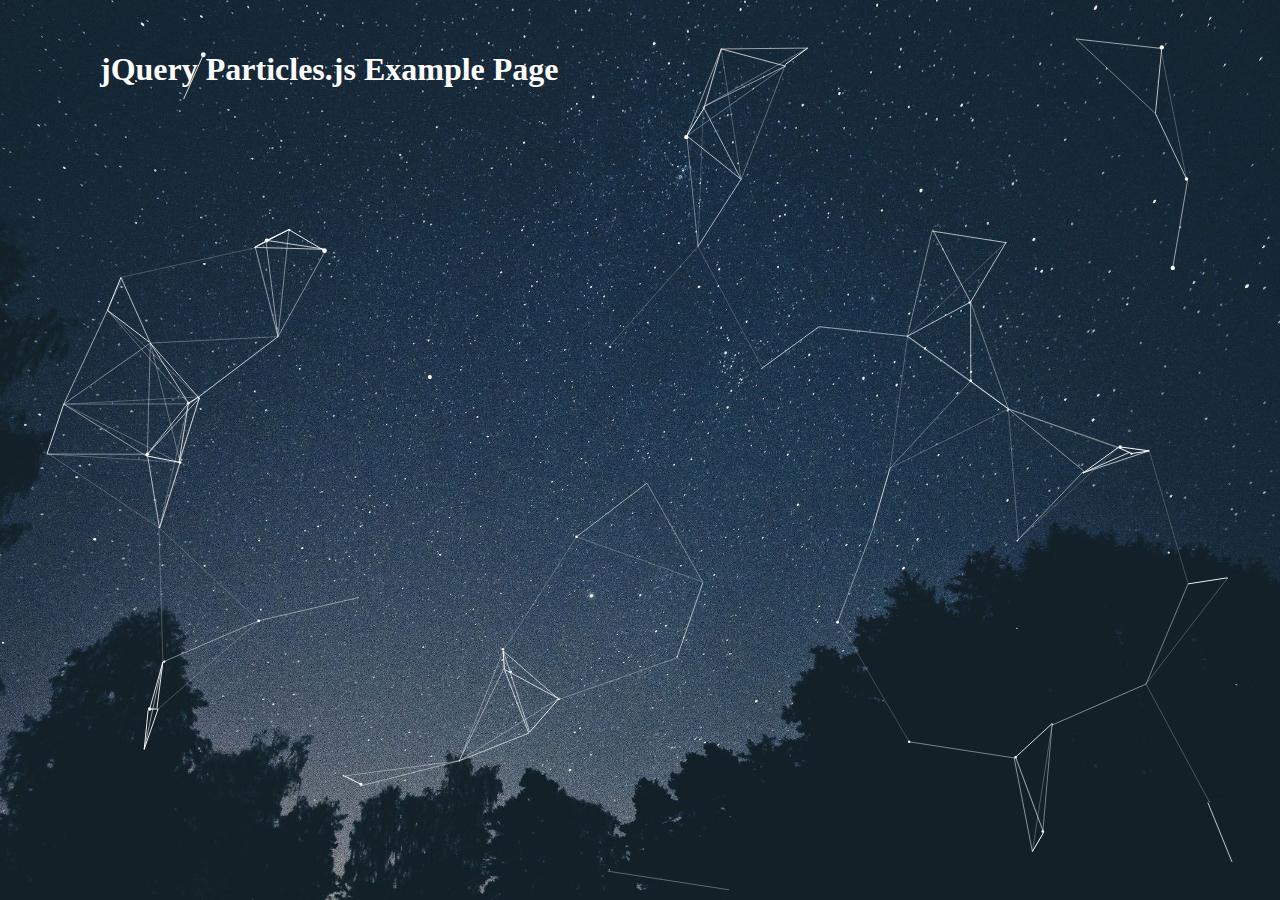
<file: js/particle_1/index.html>
<!doctype html>
<html>
<head>
<meta charset="utf-8">
<meta http-equiv="X-UA-Compatible" content="IE=edge,chrome=1">
<meta name="viewport" content="width=device-width, initial-scale=1">
    <title>jQuery Particles.js Example Page</title>
    <style>
      body {
        margin: 0;
        padding: 0;
      }
      h1 { position:absolute; top:30px; left:100px; color:#fff;}
      .jquery-script-ads { position:absolute; top:150px; left:100px;}
      canvas {
        position: absolute;
      }
      
      .background {
        background-image: url('1.jpg');
        background-size: cover;
        background-position: center bottom;
        background-repeat: no-repeat;
        background-attachment: fixed;
      }
    </style>
  </head>
  
  <body class="background">
  <h1>jQuery Particles.js Example Page</h1>
  <div class="jquery-script-ads"><script type="text/javascript"><!--
google_ad_client = "ca-pub-2783044520727903";
/* jQuery_demo */
google_ad_slot = "2780937993";
google_ad_width = 728;
google_ad_height = 90;
//-->
</script>
<script type="text/javascript"
src="http://pagead2.googlesyndication.com/pagead/show_ads.js">
</script></div>
    <canvas class="canvas"></canvas>
    
    <script src="https://code.jquery.com/jquery-1.12.4.min.js"></script>
    <script src="dist/jquery.particles.js"></script>
    <script>
      $(document).ready(function() {
        $('.canvas').particles({
          connectParticles: true,
          color: '#ffffff',
          size: 3,
          maxParticles: 80,
          speed: 1.8
        });
      });
    </script><script type="text/javascript">

  var _gaq = _gaq || [];
  _gaq.push(['_setAccount', 'UA-36251023-1']);
  _gaq.push(['_setDomainName', 'jqueryscript.net']);
  _gaq.push(['_trackPageview']);

  (function() {
    var ga = document.createElement('script'); ga.type = 'text/javascript'; ga.async = true;
    ga.src = ('https:' == document.location.protocol ? 'https://ssl' : 'http://www') + '.google-analytics.com/ga.js';
    var s = document.getElementsByTagName('script')[0]; s.parentNode.insertBefore(ga, s);
  })();

</script>
  </body>
</html>
</file>
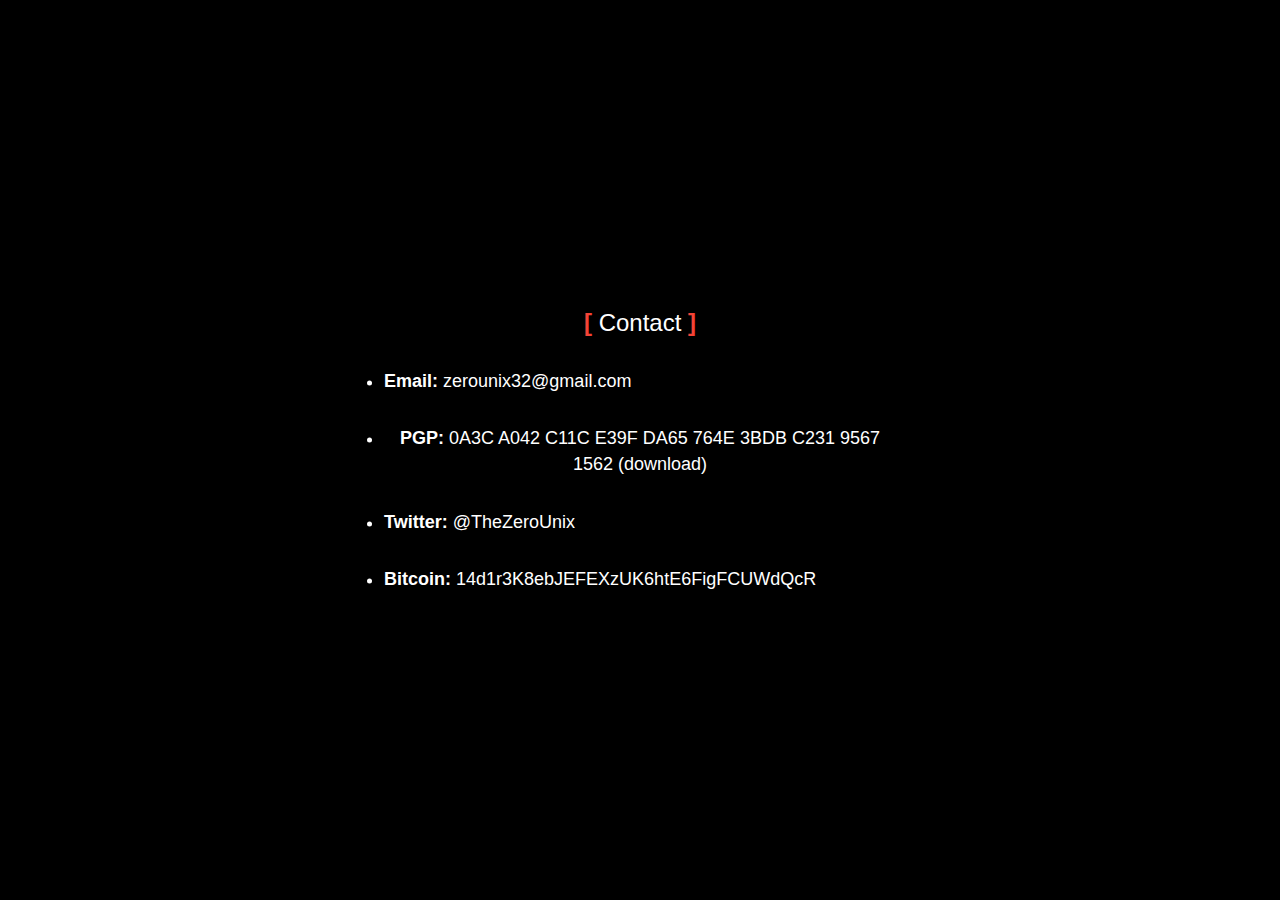
<file: alt.html>
<!DOCTYPE html>
<html>
<head>
  <title>ZeroUnix</title>
  <meta charset="utf-8">
  <meta http-equiv="x-ua-compatible" content="ie=edge">
  <meta name="viewport" content="width=device-width, initial-scale=1, shrink-to-fit=no">
  <!-- The above 3 meta tags *must* come first in the head; any other head content must come *after* these tags -->
  <title>ZeroUnix</title>
  <!-- -->
  <link rel="icon" href="./img/main.png">
  <link rel="stylesheet" type="text/css" href="./css/w3.css">
  <link rel="stylesheet" type="text/css" href="./css/zero.css">
  <link rel="stylesheet" href="https://maxcdn.bootstrapcdn.com/bootstrap/3.3.7/css/bootstrap.min.css" integrity="sha384-BVYiiSIFeK1dGmJRAkycuHAHRg32OmUcww7on3RYdg4Va+PmSTsz/K68vbdEjh4u" crossorigin="anonymous">
</head>
<body class="w3-black">
        <div class="w3-container w3-display-middle w3-center">
          <div class="w3-margin w3-left">
            <h3>
              <span><b class="w3-text-red">[</b></span>
              Contact
              <span><b class="w3-text-red">]</b></span>
            </h3>
            <div class="w3-margin">
              <li class="w3-margin w3-left w3-text-white w3-large"><b>Email:</b> zerounix32@gmail.com</li>
              <li class="w3-margin w3-left w3-text-white w3-large" ><b>PGP:</b> 0A3C A042 C11C E39F DA65 764E 3BDB C231 9567 1562 (<a href="./data/pgp-pub.asc" class="w3-text-white w3-hover-text-orange">download</a>)</li>
              <li class="w3-margin w3-left w3-text-white w3-large"><b>Twitter:</b> <a class="w3-text-white w3-hover-text-orange" href="https://twitter.com/TheZeroUnix">@TheZeroUnix</a></li>
              <li class="w3-margin w3-left w3-text-white w3-large"><b>Bitcoin: </b>14d1r3K8ebJEFEXzUK6htE6FigFCUWdQcR</li>            
            </div>
          </div>
      </div>
</body>
</html>
</file>
<file: css/zero.css>
/*
  *** Please respect the copyright. DONT DELETE THIS! ***
Made by: ZeroUnix
+ Facebook: https://fb.me/ZeroUnix.error/
+ Email: zerounix32@gmail.com
+ Blogspot: https://zerounix32.blogspot.com/
+ Website: http://zerosec.pe.hu
Copyright (c) ZeroUnix 2016. All rights reserved.
*/

@media only screen and (max-width: 1600px) {
.z-panel-top {
  background-position: center top;
}
.z-content-wrap {
  position: relative;
}
.z-mainNav-wrap {
  float: right;
}

#particles-js {
  position: absolute;
  width: 100%;
  height: 100%;
  background: #000000;
  }
.z-manNav-area {
  display: inline-block;
  margin-right: 1em;
  padding-right: 1em;
  text-align: left;
}
.z-img {
        background-attachment: scroll;
    }
.z-img-ctrl {
	 background-attachment: fixed;
    background-position: center;
    background-repeat: no-repeat;
    background-size: cover;
}    

.z-search-width {
  width: 220px;
margin: 0 auto;
    margin-top: 0px;
    margin-right: auto;
    margin-bottom: 0px;
    margin-left: auto;
}
.z-bg-kas {
  background-color: #3CBC8D!important;
  color: #fff!important;
}
.z-kas, .z-color-green-spec {
  color: #3CBC8D;
}

.z-navbar {
  height: 46px;
  position: relative;
  box-sizing: border-box;
}

.z-navbar-form {
  margin-top: 5px;
  margin-bottom: 0px;
}
.z-fixed-pos-top {
  top: 0;
  border-width: 0 0 1px;
  border-top-width: 0px;
  border-bottom-width: 1px;
  border-left-width: 0px;
}
.z-footer {
  position:fixed;
  left:0px; right:0px;
  bottom:0px;
}
.z-kas-border {
  border-top: 1px solid #d1d1d1!important;
    border-top-width: 1px!important;
    border-top-style: solid!important;
    border-top-color: #3CBC8D!important;
}

.z-footer-container {
  margin-top: 0;
border-top: 1px solid #d1d1d1;
    border-top-width: 1px;
    border-top-style: solid;
    border-top-color: #3CBC8D;
margin-bottom: 6px;
padding-top: 18px;
}

.z-footer-bg-black {
	background-color: #2a2730!important;
	text-align: center;
}
.z-text-grey {
	color: #99979c!important;
}
.z-glass {
  opacity: .8!important;
}

.z-static {
  position: static;
}

.z-icon {
	font-size: 200px;

}

.z-img-container {
	position: relative;
	width: 100%; /*IE 6*/
}

.z-auto-margin {
	margin: auto;
}

.z-vidbg
.container-fluid {
	overflow: auto;
	position: relative;
}

.z-vidbg 
video.fillWidth {
	 height: 100%;
    max-height: 100%;
    object-fit: cover;
    position: absolute;
    top: 0;
    z-index: 0;
}

.z-vid-container .z.vidbg {
	    height: 100%;
    max-height: 100%;
    overflow: hidden;
    position: absolute !important;
    top: 0;
    width: 100%;
    z-index: 0;
}

.z-inited {
  visibility: visible;
}
li.z-menu-item {
    border-color: rgba(222, 50, 65, 0);
  }
  li.z-menu-item {
    border-color: rgba(58, 200, 212, 0);
}
html,body {
	height: 100% !important;
	margin: 0;
}


}
</file>
